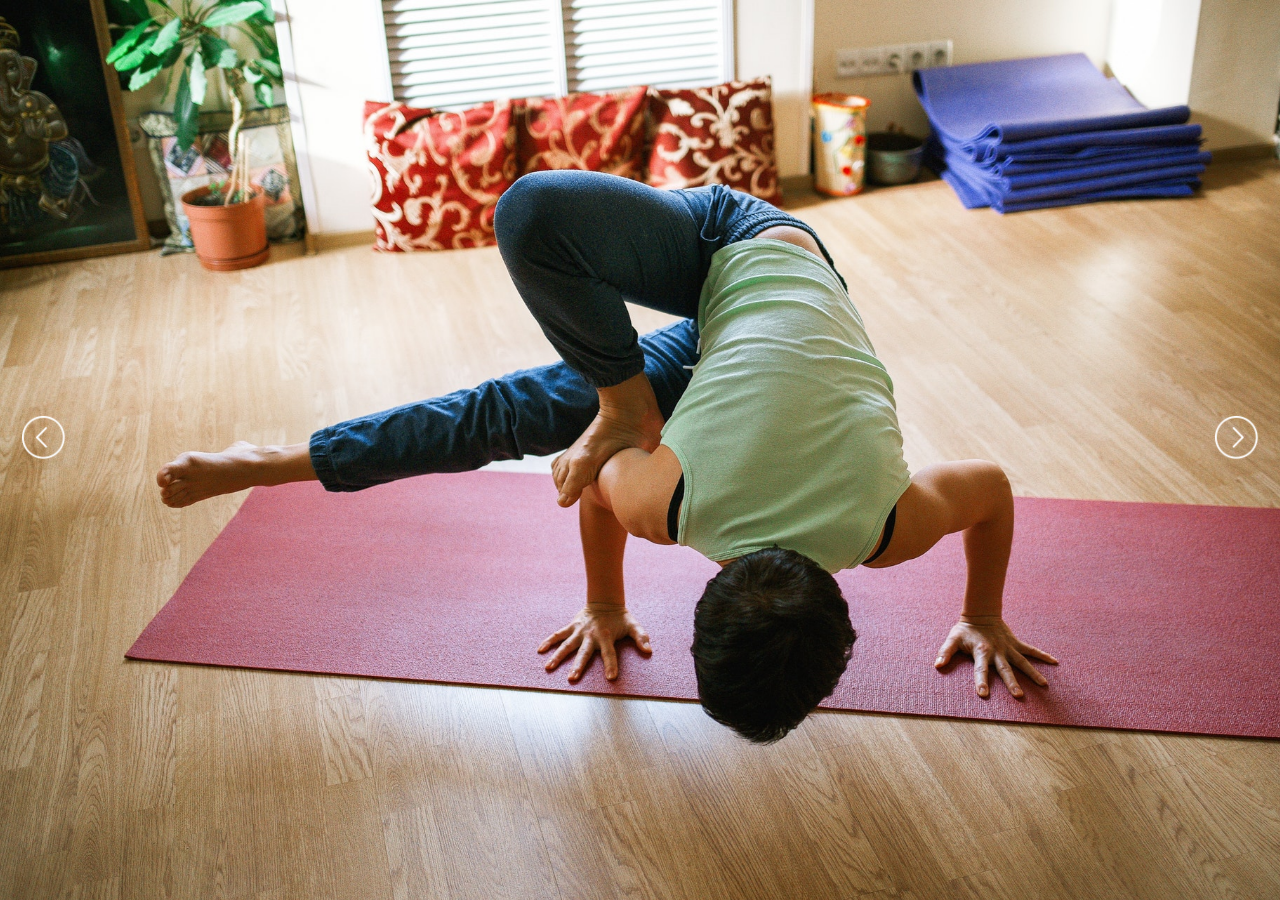
<file: index.html>
<!DOCTYPE html>
<html>

<head>
  <meta charset="utf-8" />
  <meta http-equiv="X-UA-Compatible" content="IE=edge">
  <title>Windy's Portfolio</title>

  <link rel="stylesheet" href="css/superslides.css">
  <link rel="stylesheet" href="https://stackpath.bootstrapcdn.com/bootstrap/4.1.1/css/bootstrap.min.css" integrity="sha384-WskhaSGFgHYWDcbwN70/dfYBj47jz9qbsMId/iRN3ewGhXQFZCSftd1LZCfmhktB"
    crossorigin="anonymous">

  <script src="https://ajax.googleapis.com/ajax/libs/jquery/3.3.1/jquery.min.js"></script>
  <meta name="viewport" content="width=device-width, initial-scale=1">

  <link rel="stylesheet" href="css/style.css">


</head>

<body>

  <div id="slides">
    <div class="slides-container">
      <img src="img/slide1.jpeg" alt="">
      <img src="img/slide2.jpeg" alt="">
      <img src="img/slide3.jpeg" alt="">
    </div>

    <nav class="slides-navigation">
      <a href="#" class="next"></a>
      <a href="#" class="prev"></a>
    </nav>

  </div>












  <script src="js/jquery.superslides.min.js"></script>
  <script src="https://cdnjs.cloudflare.com/ajax/libs/popper.js/1.14.3/umd/popper.min.js" integrity="sha384-ZMP7rVo3mIykV+2+9J3UJ46jBk0WLaUAdn689aCwoqbBJiSnjAK/l8WvCWPIPm49"
    crossorigin="anonymous"></script>

  <script src="https://stackpath.bootstrapcdn.com/bootstrap/4.1.1/js/bootstrap.min.js" integrity="sha384-smHYKdLADwkXOn1EmN1qk/HfnUcbVRZyYmZ4qpPea6sjB/pTJ0euyQp0Mk8ck+5T"
    crossorigin="anonymous"></script>

  <script src="js/script.js"></script>

</body>

</html>
</file>
<file: css/superslides.css>
#slides {
  position: relative;
}
#slides .slides-container {
  display: none;
}
#slides .scrollable {
  *zoom: 1;
  position: relative;
  top: 0;
  left: 0;
  overflow-y: auto;
  -webkit-overflow-scrolling: touch;
  height: 100%;
}
#slides .scrollable:after {
  content: "";
  display: table;
  clear: both;
}

.slides-navigation {
  margin: 0 auto;
  position: absolute;
  z-index: 3;
  top: 46%;
  width: 100%;
}
.slides-navigation a {
  position: absolute;
  display: block;
}
.slides-navigation a.prev {
  left: 0;
}
.slides-navigation a.next {
  right: 0;
}

.slides-pagination {
  position: absolute;
  z-index: 3;
  bottom: 0;
  text-align: center;
  width: 100%;
}
.slides-pagination a {
  border: 2px solid #222;
  border-radius: 15px;
  width: 10px;
  height: 10px;
  display: -moz-inline-stack;
  display: inline-block;
  vertical-align: middle;
  *vertical-align: auto;
  zoom: 1;
  *display: inline;
  background-image: url("[data-uri]");
  margin: 2px;
  overflow: hidden;
  text-indent: -100%;
}
.slides-pagination a.current {
  background: #222;
}
</file>
<file: css/style.css>
.slides-navigation .prev,
.slides-navigation .next {
  width: 47px;
  height: 47px;
  background-size: cover;
  background-repeat: no-repeat;
}

.slides-navigation a.prev {
  left: 20px;
  background-image: url(../img/icons/prev.png);
}

.slides-navigation a.next {
  right: 20px;
  background-image: url(../img/icons/next.png);
}
</file>
